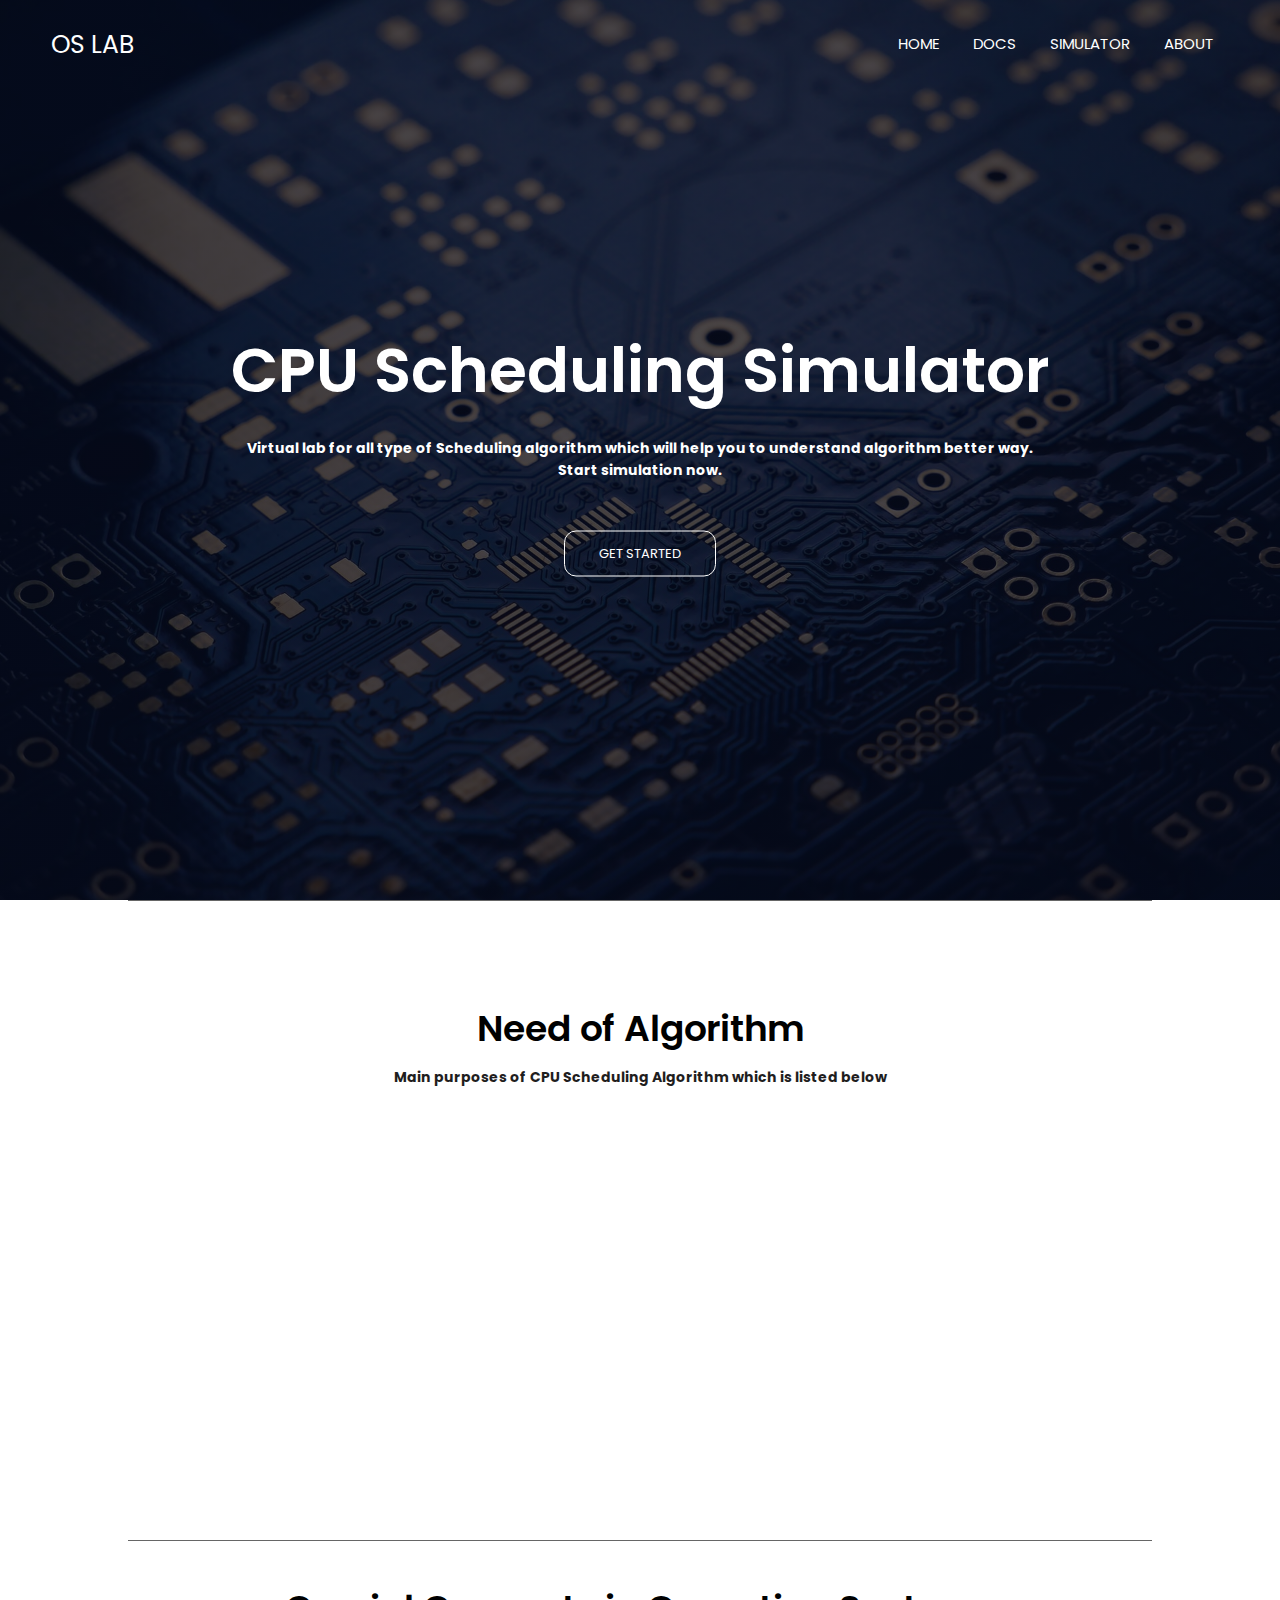
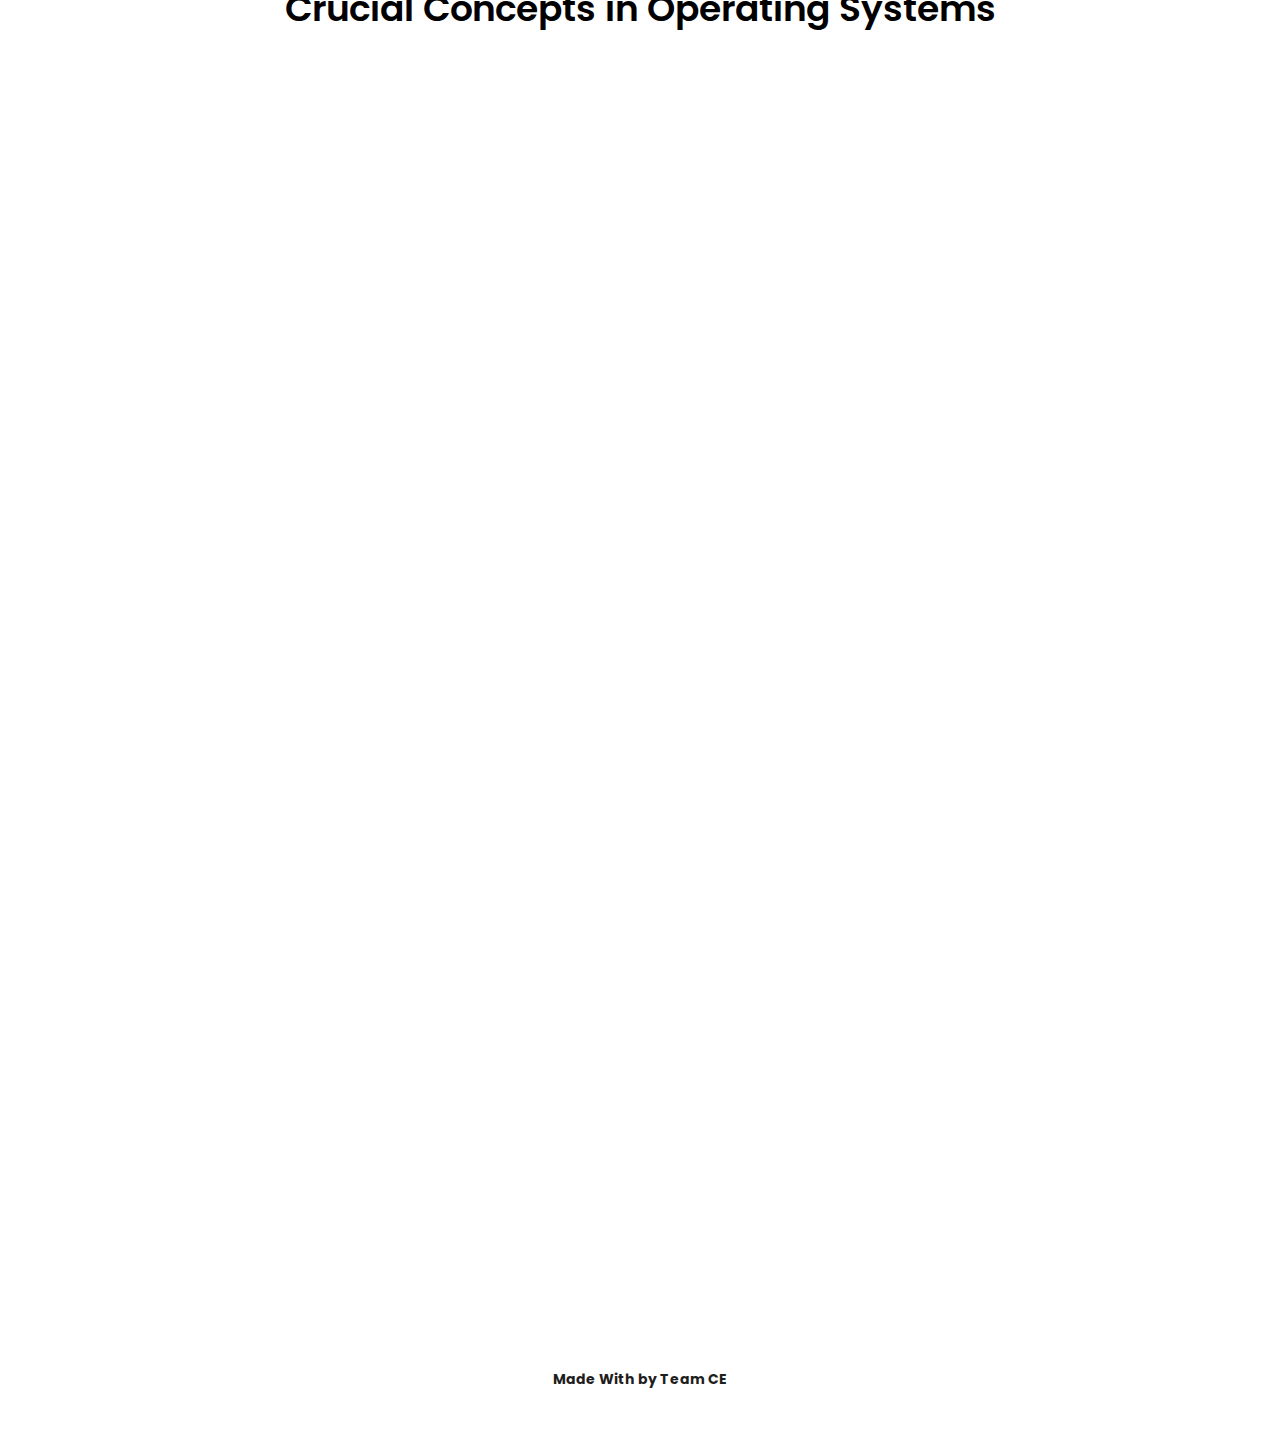
<file: index.html>
<!DOCTYPE html>
<html lang="en">

<head>
    <link rel="stylesheet" href="https://unpkg.com/aos@next/dist/aos.css" />
    <link rel="stylesheet" href="./style.css">
    <link rel="stylesheet" href="https://pro.fontawesome.com/releases/v5.10.0/css/all.css"
        integrity="sha384-AYmEC3Yw5cVb3ZcuHtOA93w35dYTsvhLPVnYs9eStHfGJvOvKxVfELGroGkvsg+p" crossorigin="anonymous" />
    <title>OS Virtual Lab</title>
</head>

<body>
    <header class="header">
        <nav>
            <a href="index.html">OS LAB</a>
            <div class="nav-links" id="navLinks">
                <!-- <i class="fas fa-window-close" onclick="hideMenu()"></i> -->
                <ul>
                    <li><a href="index.html">HOME</a></li>
                    <li><a href="docs.html">DOCS</a></li>
                    <li><a href="./backend/ganttcharts.html">SIMULATOR</a></li>
                    <li><a href="about.html">ABOUT</a></li>

                </ul>
            </div>
            <!-- <i class="fas fa-bars" onclick="showMenu()"></i> -->
        </nav>

        <div class="text-box">
            <h1>
                CPU Scheduling Simulator
            </h1>
            <p>
                Virtual lab for all type of Scheduling algorithm which will help you to understand algorithm better way.

                <br>Start simulation now.
            </p>
            <a href="docs.html" class="hero-btn">GET STARTED</a>
        </div>
    </header>

    <section class="course">
        <h1>Need of Algorithm</h1>
        <p>Main purposes of CPU Scheduling Algorithm which is listed below</p>

        <div class="row" data-aos="zoom-in-up">
            <div class="course-colomn" >
                <h3>CPU Utilization</h3>
                <p>CPU scheduling is a process that allows one process to use the CPU while the execution of another process is on hold due to unavailability of any resource like I/O etc, thereby making full use of CPU. The aim of CPU scheduling is to maximize CPU utilization by making the system efficient, fast, and fair.</p>
            </div>
            <div class="course-colomn" >
                <h3>Max Performance</h3>
                <p>To make out the best use of the CPU and not to waste any CPU cycle, the CPU would be working most of the time(Ideally 100% of the time). Considering a real system, CPU usage should range from 40% (lightly loaded) to 90% (heavily loaded.)</p>
            </div>
            <div class="course-colomn" >
                <h3>Time Minimizing</h3>
                <p>There are many very different types of algorithms for different different tasks. By using them we can minimize waiting time, response time and turnaround time of processes. like turnaround time is minimized if most processes finish their next cpu burst within one time quantum.</p>

            </div>
        </div>
    </section>

    
    <section id="blog">
        <div class="blog-heading">
            <!-- <span>My Recent Post</span> -->
            <h1>Crucial Concepts in Operating Systems</h1>
        </div>

        <div class="blog-container" data-aos="zoom-in-up">
            <!-- <div class="blog-box">
                <div class="blog-img">
                    <img src="./images/CPU Scheduling_3.PNG" alt="Blog">
                </div>

                <div class="blog-text">
                    <a href="https://www.fusion-reactor.com/blog/multithreading-and-multiprocessing/#:~:text=A%20multiprocessing%20system%20has%20more,runs%20parallel%20to%20each%20other." class="blog-title">Multithreading vs Multiprocessing?</a>
                    <p>In Multiprocessing, Many processes are executed simultaneously. While in multithreading, many threads of...</p>
                    <a href="https://www.fusion-reactor.com/blog/multithreading-and-multiprocessing/#:~:text=A%20multiprocessing%20system%20has%20more,runs%20parallel%20to%20each%20other." >Read More</a>
                </div>
            </div>

            <div class="blog-box">
                <div class="blog-img">
                    <img src="./images/CPU Scheduling_4.PNG" alt="Blog">
                </div>

                <div class="blog-text">
                    <a href="https://www.eletimes.com/microprocessor-vs-microcontroller-what-is-the-difference#:~:text=Ultimately%2C%20microcontrollers%20and%20microprocessors%20are,that%20connects%20to%20external%20peripherals." class="blog-title">Microcontroller vs Microprocessor</a>
                    <p>microcontrollers and microprocessors are different ways of organizing and optimizing a...</p>
                    <a href="https://www.eletimes.com/microprocessor-vs-microcontroller-what-is-the-difference#:~:text=Ultimately%2C%20microcontrollers%20and%20microprocessors%20are,that%20connects%20to%20external%20peripherals." >Read More</a>
                </div>
            </div>

            <div class="blog-box">
                <div class="blog-img">
                    <img src="./images/CPU Scheduling_1.PNG" alt="Blog">
                </div>

                <div class="blog-text">
                    <a href="https://www.crucial.in/articles/about-memory/what-is-the-difference-between-ram-and-rom#:~:text=RAM%20is%20volatile%20memory%20that,Find%20out%20more%20about%20RAM." class="blog-title">Difference between RAM and Rom</a>
                    <p>RAM is volatile memory that temporarily stores the files you are working on. ROM is non-volatile... </p>
                    <a href="https://www.crucial.in/articles/about-memory/what-is-the-difference-between-ram-and-rom#:~:text=RAM%20is%20volatile%20memory%20that,Find%20out%20more%20about%20RAM." >Read More</a>
                </div>
            </div>
        </div> -->

        <div class="blog-container" data-aos="zoom-in-up">
            <div class="blog-box">
                <div class="blog-img">
                    <img src="./images/CPU Scheduling_5.PNG" alt="Blog">
                </div>

                <div class="blog-text">
                    <a href="https://www.tutorialspoint.com/semaphores-in-operating-system" class="blog-title">What is Semaphore?</a>
                    <p>a semaphore is a variable or abstract data type used to control access to a common resource by...</p>
                    <a href="https://www.tutorialspoint.com/semaphores-in-operating-system" >Read More</a>
                </div>
            </div>

            <div class="blog-box">
                <div class="blog-img">
                    <img src="./images/CPU Scheduling_6.PNG" alt="Blog">
                </div>

                <div class="blog-text">
                    <a href="https://www.geeksforgeeks.org/introduction-of-deadlock-in-operating-system/" class="blog-title">What is Deadlock?</a>
                    <p>A deadlock is a condition that may happen in a system composed of multiple processes that can access...</p>
                    <a href="https://www.geeksforgeeks.org/introduction-of-deadlock-in-operating-system/" >Read More</a>
                </div>
            </div>

            <div class="blog-box">
                <div class="blog-img">
                    <img src="./images/CPU Scheduling_7.PNG" alt="Blog">
                </div>

                <div class="blog-text">
                    <a href="https://www.techopedia.com/definition/1115/storage#:~:text=Storage%20is%20a%20process%20through,data%2C%20either%20temporarily%20or%20permanently." class="blog-title">What is Storage ?</a>
                    <p>Storage is a process through which digital data is saved within a data storage device by means of...</p>
                    <a href="https://www.techopedia.com/definition/1115/storage#:~:text=Storage%20is%20a%20process%20through,data%2C%20either%20temporarily%20or%20permanently." >Read More</a>
                </div>
            </div>
        </div>
    </section>



    <section class="cta" data-aos="zoom-in-up">
        <h1>Learn about all types Algorithm<br> Click Below!</h1>
        <a href="./docs.html" class="hero-btn">Click Here</a>
    </section>

    <footer class="footer">
        <!-- <h4>About Us</h4>
        <p>Lorem ipsum dolor sit amet consectetur adipisicing elit. Soluta pariatur eveniet eaque provident error velit totam quos. Corrupti sunt omnis<br>  eligendi ut enim, sed magnamquo laboriosam, aspernatur nulla ipsum commodi itaque accusantium sapiente!</p> -->

        <div class="icons">
            <a href="https://www.facebook.com"><i  class="fab fa-facebook"></i></a>
            <a href="https://www.instagram.com"><i class="fab fa-instagram"></i></a>
            <a href="https://twitter.com"><i class="fab fa-twitter"></i></a>
            <a href="https://www.linkedin.com"><i class="fab fa-linkedin"></i></a>
        </div>
            
        <p>Made With <i class="far fa-heart"></i> by Team CE</p>
    </footer>

    <script>
        var navLinks = document.getElementById("navLinks");
        // function showMenu() {
        //     navLinks.style.right = "0";
        // }

        // function hideMenu() {
        //     navLinks.style.right = "-200px";
        // }

        function gotoDocs(){
            location.href = ("docs.html");
        }
    </script>

    <!-- animation for cards -->
    <script src="https://unpkg.com/aos@next/dist/aos.js"></script>
    <script>
      AOS.init({
        offset: 100, // offset (in px) from the original trigger point
        duration: 800
      }
      );
    </script>
</body>

</html>
</file>
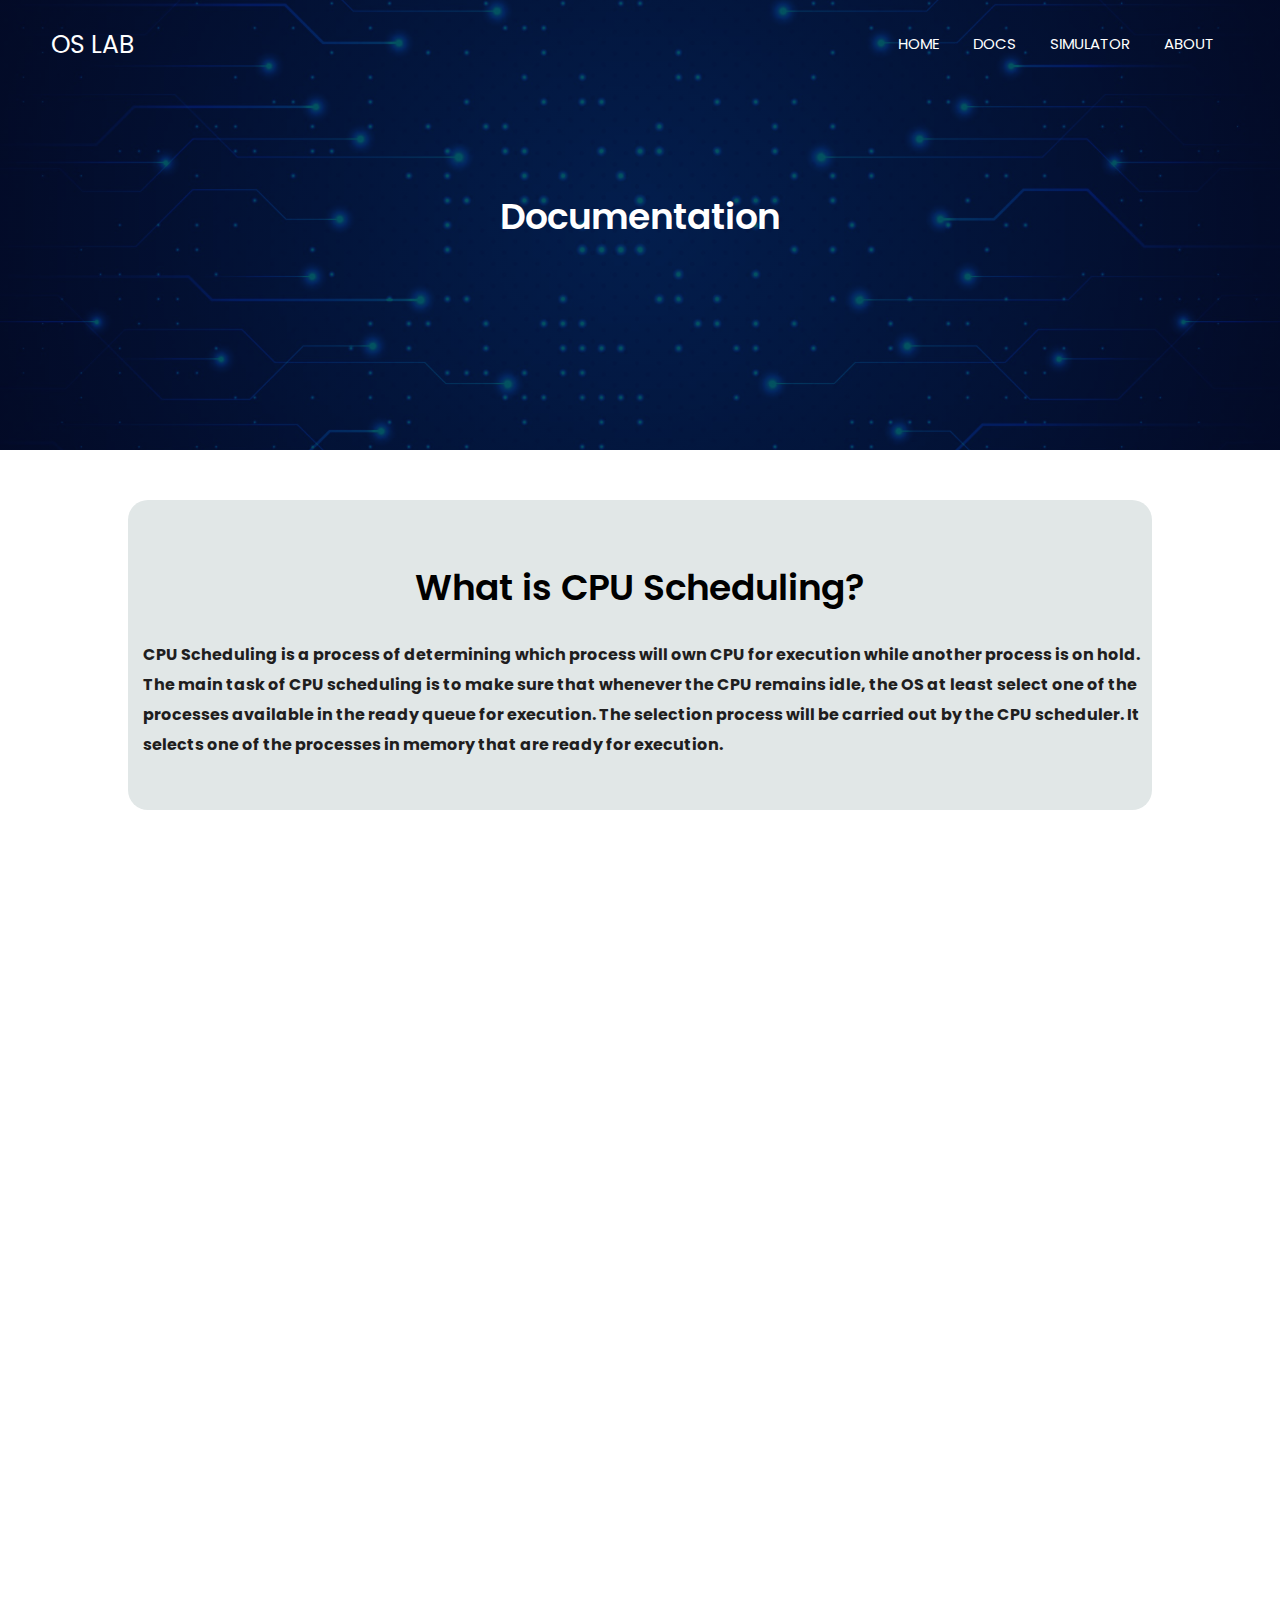
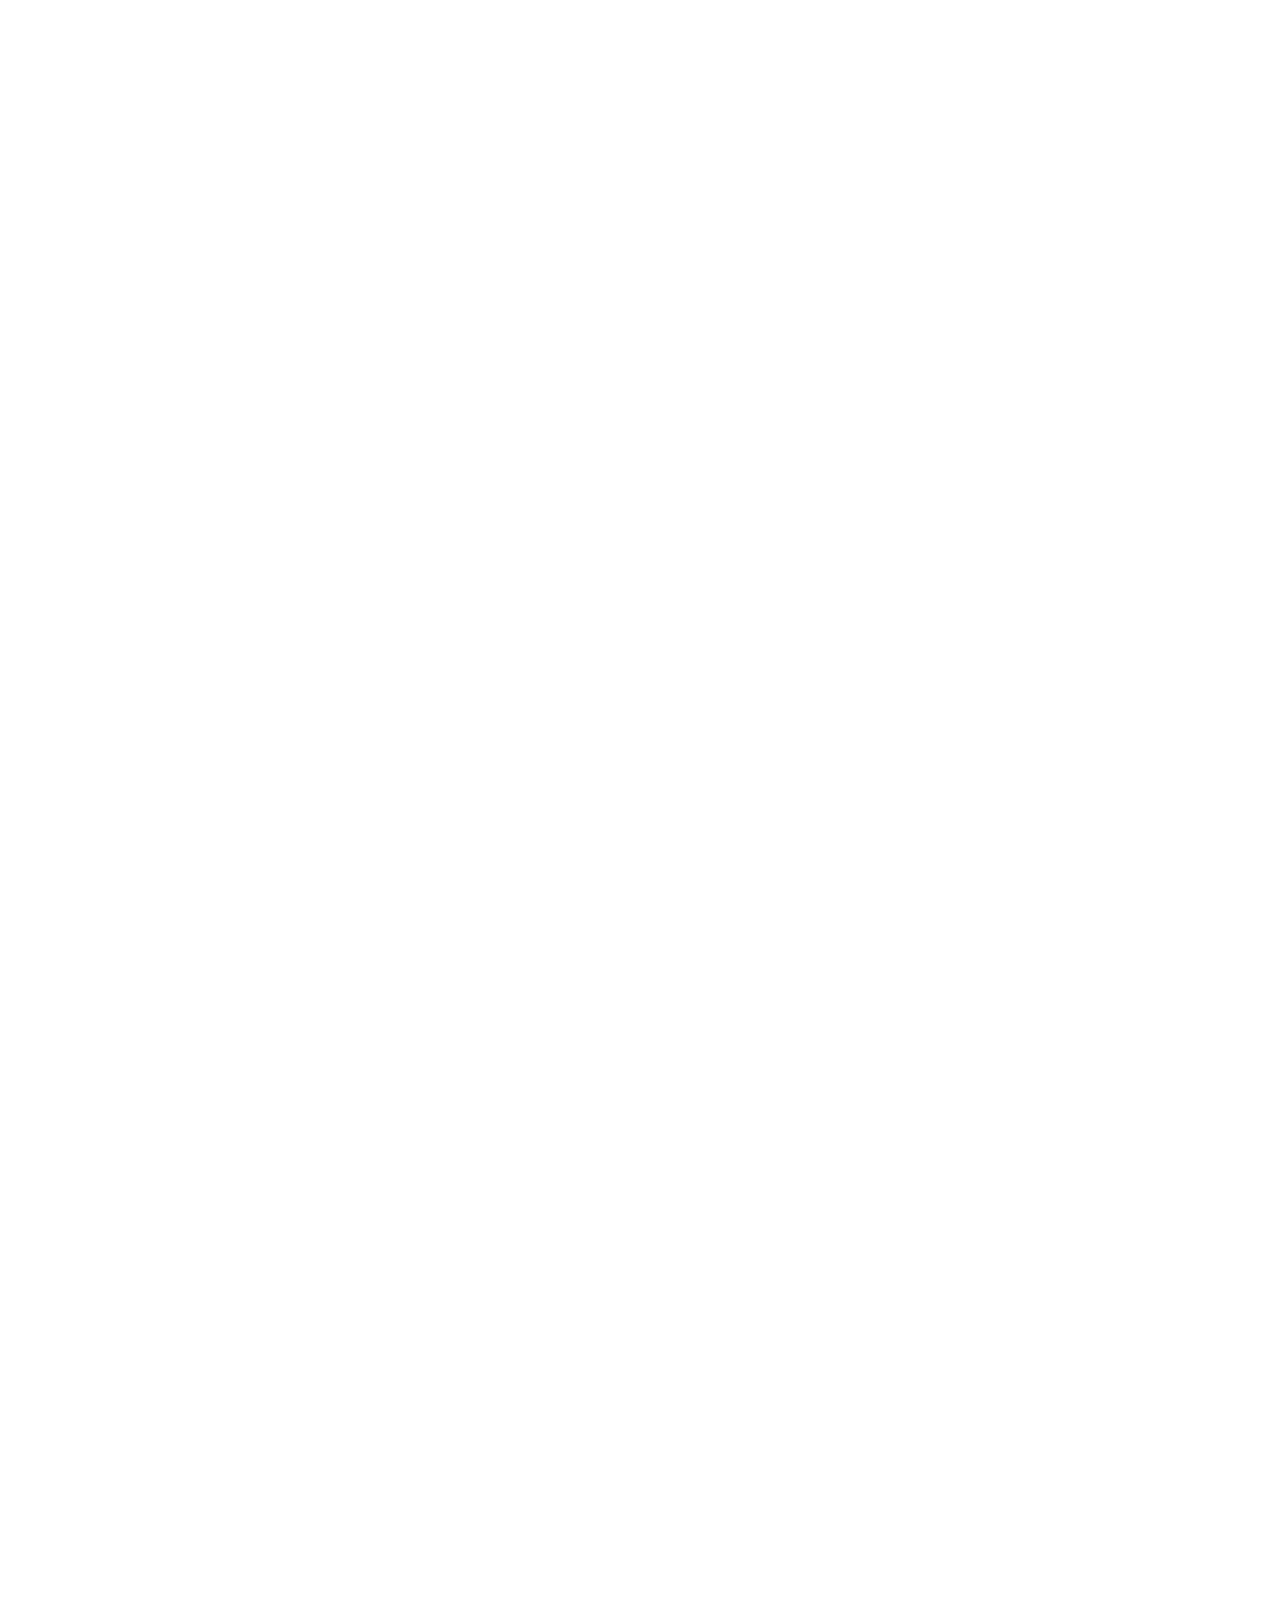
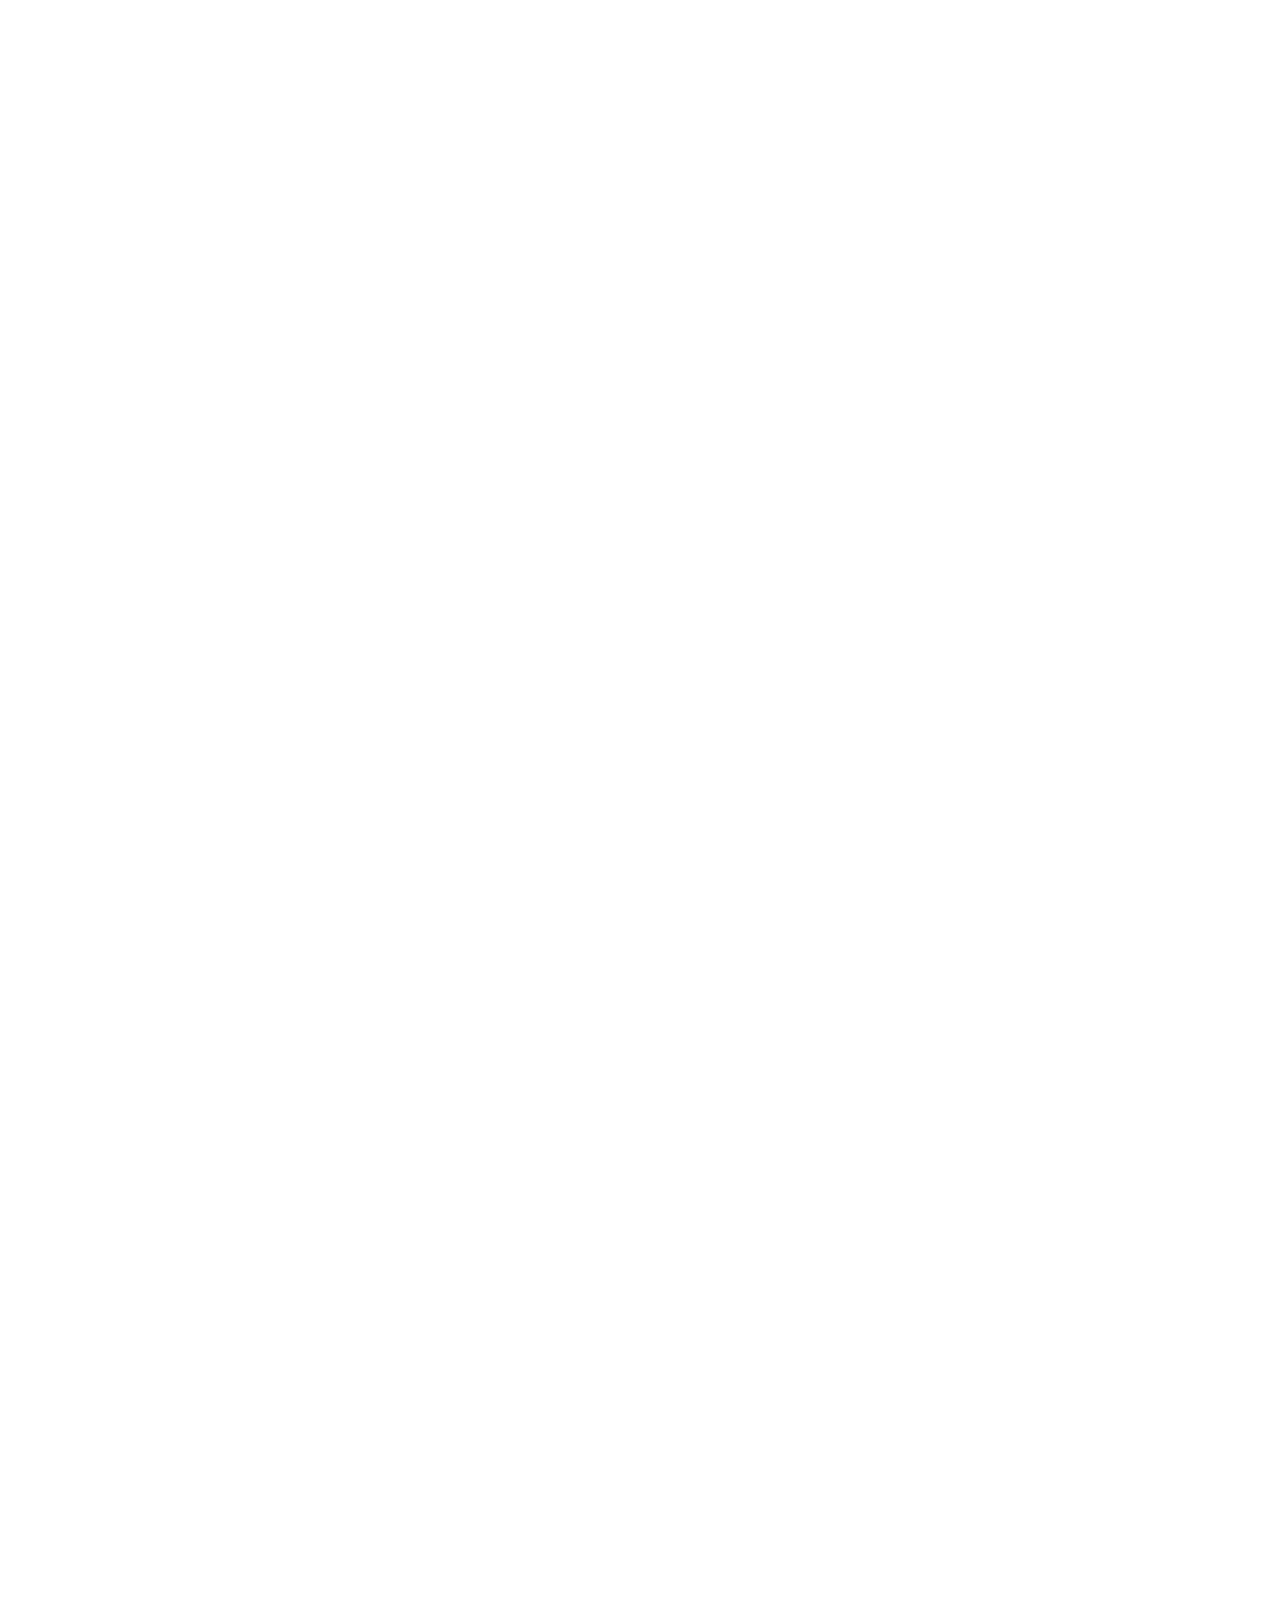
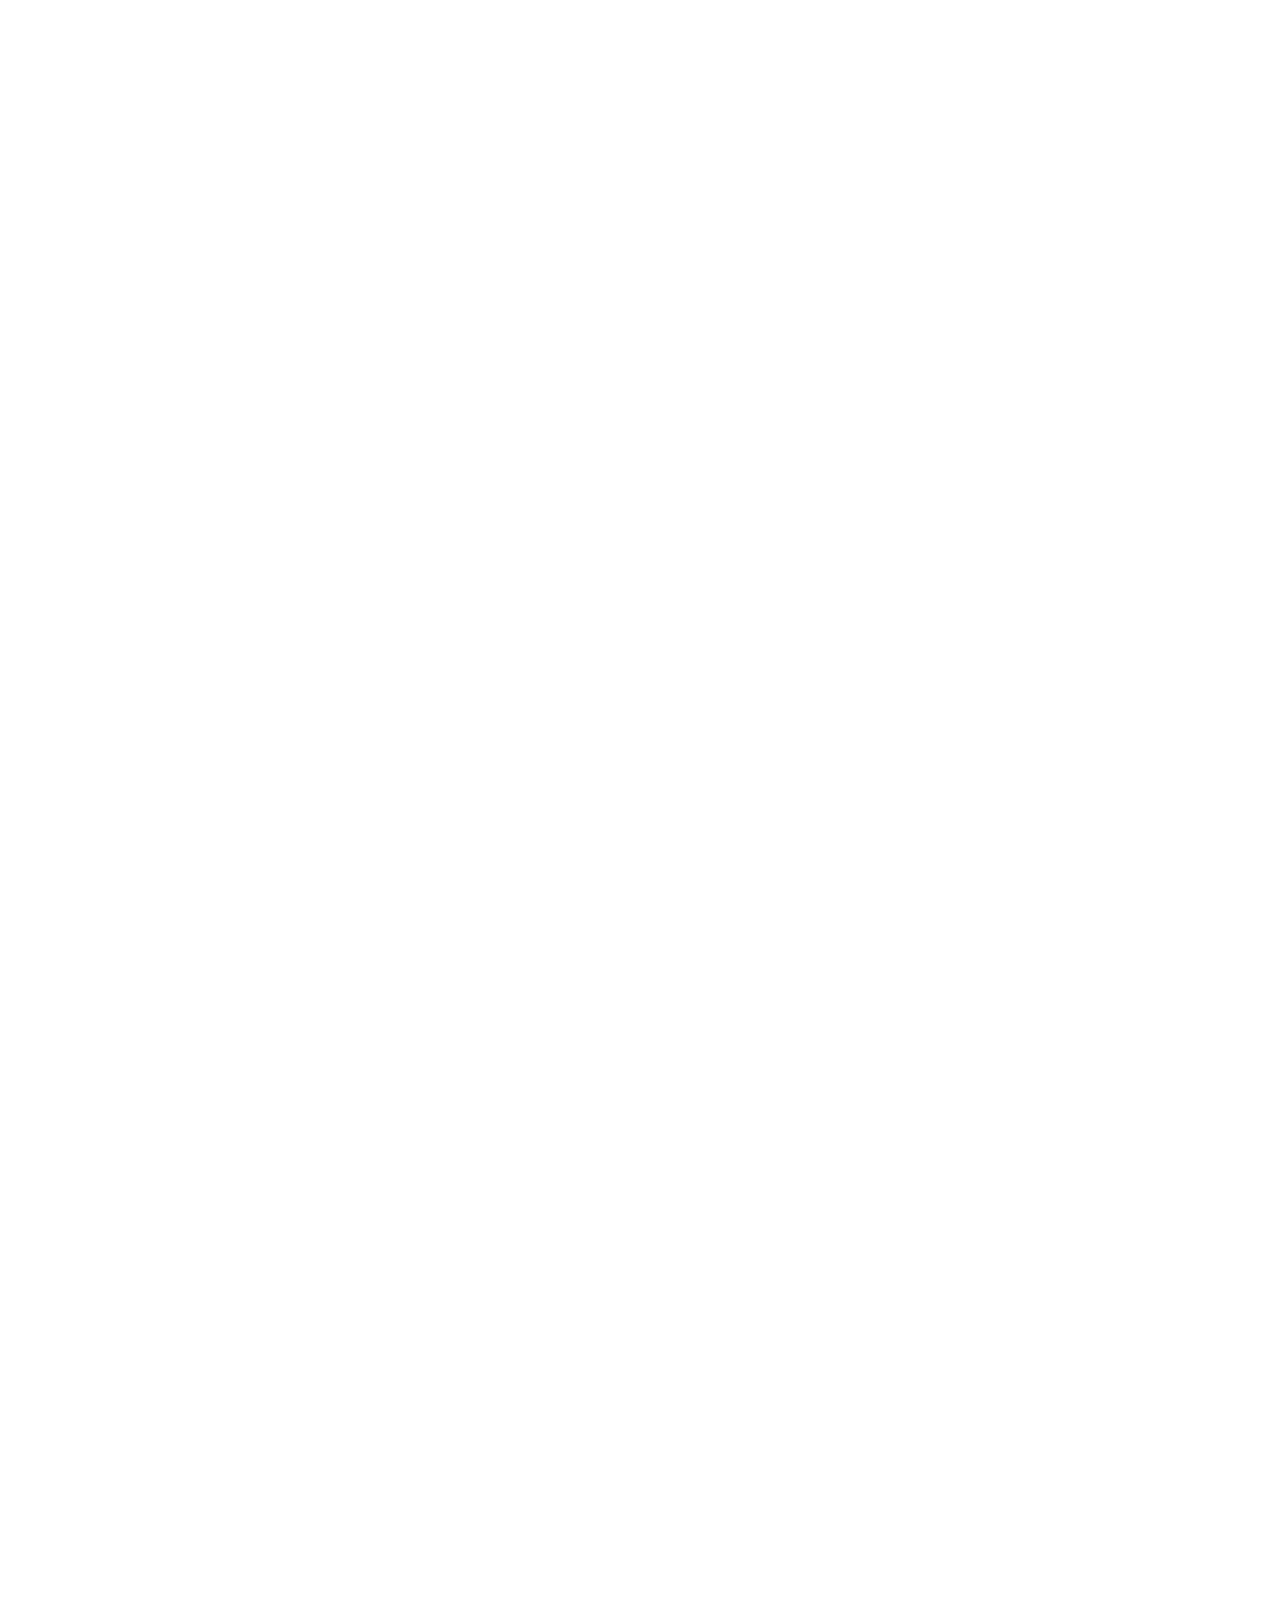
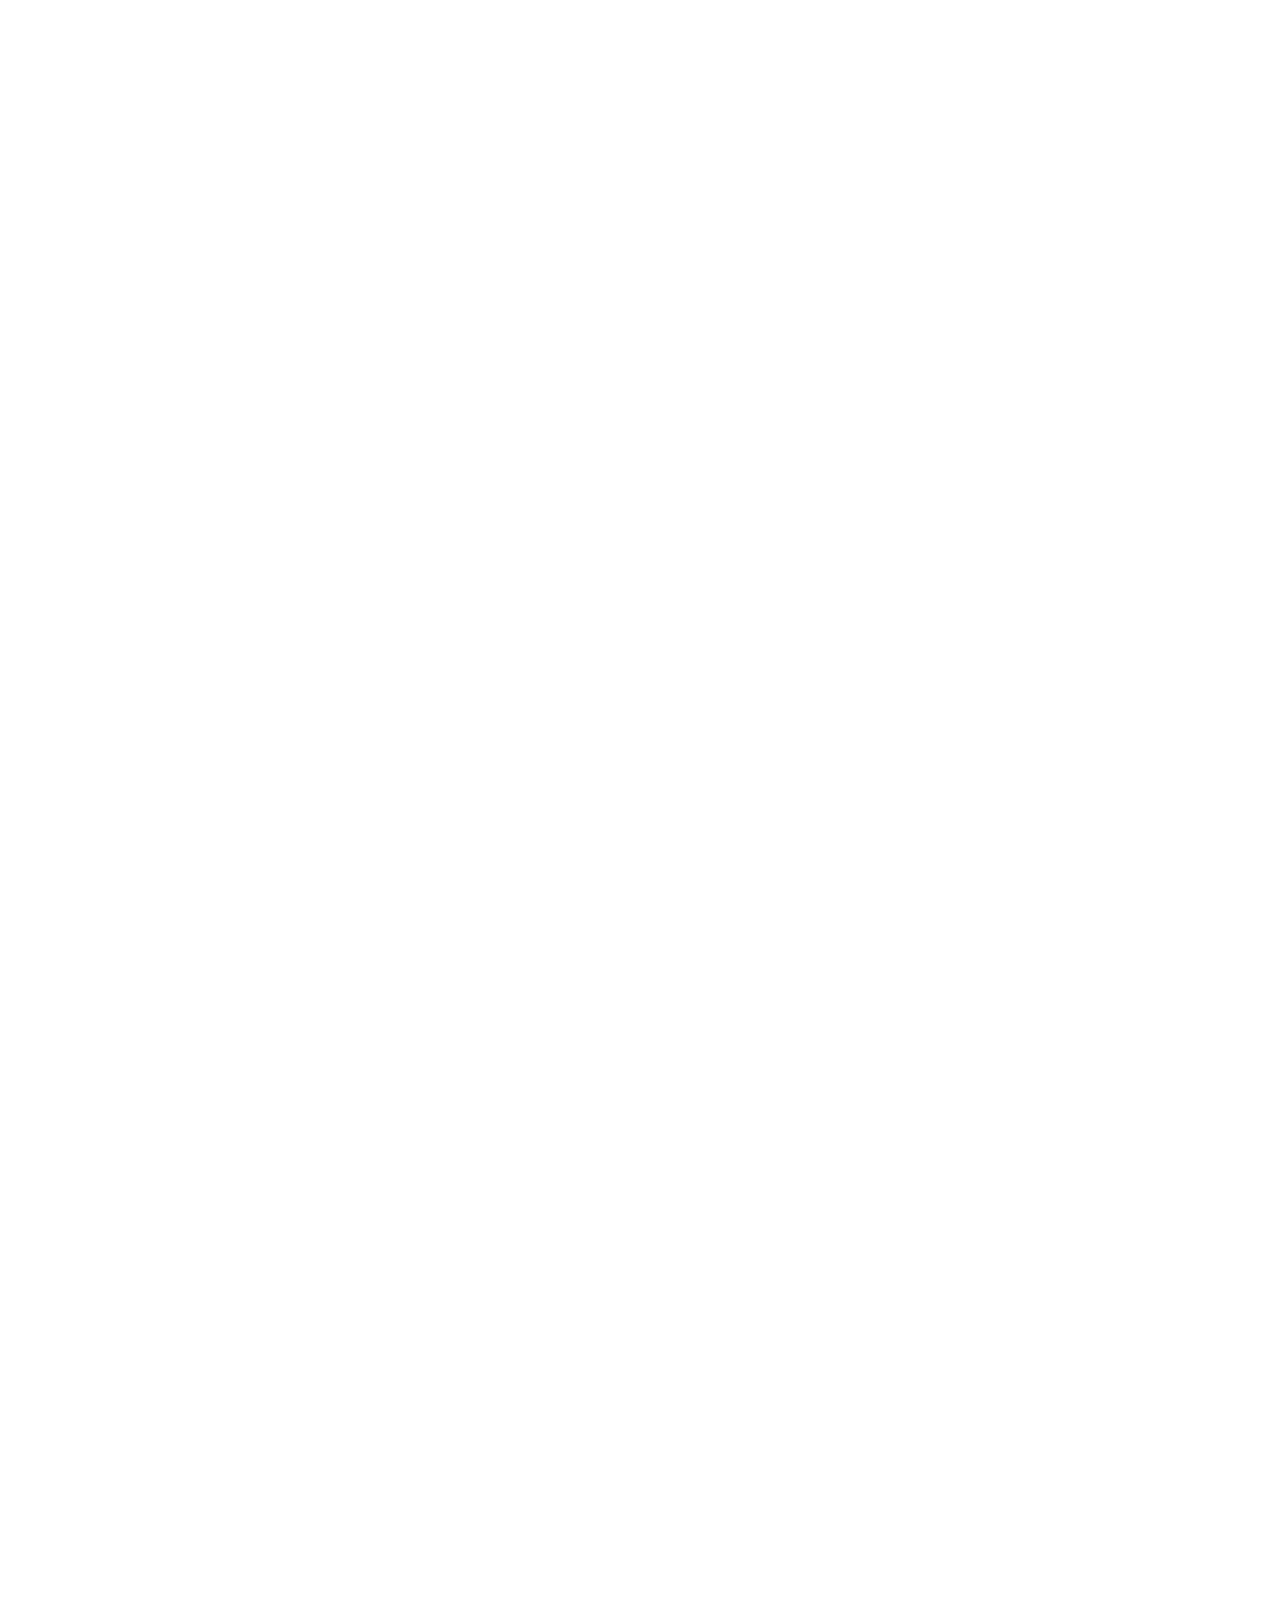
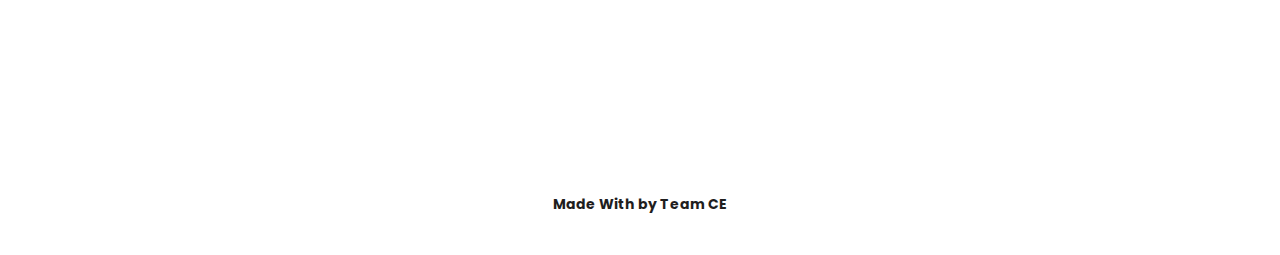
<file: docs.html>
<!DOCTYPE html>
<html lang="en">

<head>
    <link rel="stylesheet" href="https://unpkg.com/aos@next/dist/aos.css" />
    <link rel="stylesheet" href="./style.css">
    <link rel="stylesheet" href="https://pro.fontawesome.com/releases/v5.10.0/css/all.css"
        integrity="sha384-AYmEC3Yw5cVb3ZcuHtOA93w35dYTsvhLPVnYs9eStHfGJvOvKxVfELGroGkvsg+p" crossorigin="anonymous" />
    <link rel="stylesheet" href="./docs.css">
    <link href="https://cdn.jsdelivr.net/npm/bootstrap@5.1.3/dist/css/bootstrap.min.css" rel="stylesheet"
        integrity="sha384-1BmE4kWBq78iYhFldvKuhfTAU6auU8tT94WrHftjDbrCEXSU1oBoqyl2QvZ6jIW3" crossorigin="anonymous">
    <title>OS Virtual Lab</title>
</head>

<body>
    <header class="sub-header">
        <nav>
            <a href="index.html">OS LAB</a>
            <div class="nav-links" id="navLinks">
                <!-- <i class="fas fa-window-close" onclick="hideMenu()"></i> -->
                <ul>
                    <li><a href="index.html">HOME</a></li>
                    <li><a href="docs.html">DOCS</a></li>
                    <!-- <li><a href="blog.html">BLOG</a></li> -->
                    <li><a href="./backend/ganttcharts.html">SIMULATOR</a></li>
                    <li><a href="about.html">ABOUT</a></li>

                </ul>
            </div>
            <!-- <i class="fas fa-bars" onclick="showMenu()"></i> -->
        </nav>

        <h1>Documentation</h1>

    </header>



    <section class="container_docs" >
        <h1>What is CPU Scheduling?</h1>
        <p>CPU Scheduling is a process of determining which process will own CPU for execution while another process is
            on hold. The main task of CPU scheduling is to make sure that whenever the CPU remains idle, the OS at least
            select one of the processes available in the ready queue for execution. The selection process will be
            carried out by the CPU scheduler. It selects one of the processes in memory that are ready for execution.
        </p>
    </section>

    <section class="container_docs" data-aos="zoom-in-up">
        <h1>Why CPU Scheduling?</h1>
        <p>A typical process involves both I/O time and CPU time. In a uni programming system like MS-DOS, time spent
            waiting for I/O is wasted and CPU is free during this time. In multi programming systems, one process can
            use CPU while another is waiting for I/O. This is possible only with process scheduling.<br><br>
            <strong>Objectives of Process Scheduling Algorithm</strong>
            <li>Max CPU utilization [Keep CPU as busy as possible]</li>
            <li>Fair allocation of CPU.</li>
            <li>Max throughput [Number of processes that complete their execution per time unit]</li>
            <li>Min turnaround time [Time taken by a process to finish execution]</li>
            <li>Min waiting time [Time a process waits in ready queue]</li>
            <li>Min response time [Time when a process produces first response]</li>

        </p>
    </section>

    <section class="container_docs special" data-aos="zoom-in-up">
        <h1>Important CPU scheduling Terminologies</h1>
        <!-- <p>A typical process involves both I/O time and CPU time. In a uni programming system like MS-DOS, time spent waiting for I/O is wasted and CPU is free during this time. In multi programming systems, one process can use CPU while another is waiting for I/O. This is possible only with process scheduling.<br><br> -->
        <li><strong>Burst Time/Execution Time:</strong> It is a time required by the process to complete execution. It
            is also called running time.</li>
        <li><strong>Arrival Time:</strong> when a process enters in a ready state</li>
        <li><strong>Finish Time:</strong> when process complete and exit from a system</li>
        <li><strong>Multiprogramming:</strong> A number of programs which can be present in memory at the same time.
        </li>
        <li><strong>Jobs:</strong> It is a type of program without any kind of user interaction.</li>
        <li><strong>User:</strong> It is a kind of program having user interaction.</li>
        <li><strong>Process:</strong> It is the reference that is used for both job and user.</li>
        <li><strong>CPU/IO burst cycle:</strong> Characterizes process execution, which alternates between CPU and I/O
            activity. CPU times are shorter than the time of I/O.</li>

        </p>
    </section>











    <section class="container_docs" data-aos="zoom-in-up">
        <h1>Types of CPU Scheduling</h1>
        <p>There is mainly two major types of CPU Scheduling which is listed below.There is sub-types of this algorithm also. we have discussed all algorithm in details below. </p>
        <li>Preemptive Algorithm</li>
        <li>Non Preemptive Algorithm</li>
        <br>

        <p><strong class="bold">Preemptive Scheduling</strong><br><br>
            In Preemptive Scheduling, the tasks are mostly assigned with their priorities. Sometimes it is important to
            run a task with a higher priority before another lower priority task, even if the lower priority task is
            still running. The lower priority task holds for some time and resumes when the higher priority task
            finishes its execution.<br><br>
            <br>
            <strong class="bold">Non-Preemptive Scheduling</strong><br><br>
            In this type of scheduling method, the CPU has been allocated to a specific process. The process that keeps
            the CPU busy will release the CPU either by switching context or terminating. It is the only method that can
            be used for various hardware platforms. That’s because it doesn’t need special hardware (for example, a
            timer) like preemptive scheduling.
        </p>

        

    </section>


    <section class="container_docs" data-aos="zoom-in-up">
        <h1>Types of CPU scheduling Algorithm</h1>
        <p>There are mainly six types of process scheduling algorithm</p>
        <!-- <lo> -->
        <li>First Come First Serve (FCFS)</li>
        <li>Shortest-Job-First (SJF) Scheduling</li>
        <li>Shortest Remaining Time</li>
        <li>Priority Scheduling</li>
        <li>Round Robin Scheduling</li>
        <li>Multilevel Queue Scheduling</li>
        <br>
    </section>



    <section class="container_docs" data-aos="zoom-in-up">
        <h1>1) First Come First Serve</h1>
        <p>First Come First Serve is the full form of FCFS. It is the easiest and most simple CPU scheduling algorithm.
            In this type of algorithm, the process which requests the CPU gets the CPU allocation first. This scheduling
            method can be managed with a FIFO queue.<br><br>

            As the process enters the ready queue, its PCB (Process Control Block) is linked with the tail of the queue.
            So, when CPU becomes free, it should be assigned to the process at the beginning of the queue.</p>

        <h4>
            <li>Advantages</li>
        </h4>
        <p>1. It is simple and easy to understand.<br></p>

        <h4>
            <li>Disadvantages</li>
        </h4>
        <p>1. The process with less execution time suffer i.e. waiting time is often quite long.<br><br>
            2. Favors CPU Bound process then I/O bound process.<br><br>
            3. FCFS algorithm is particularly troublesome for time-sharing systems, where it is important that each user
            get a share of the CPU at regular intervals.</p>
            <button class="btn_1" onclick="gotoSimulator();">Go to Simulator</button>
        <br>
    </section>

    <section class="container_docs" data-aos="zoom-in-up">
        <h1>2) Shortest Remaining Time</h1>
        <p>The full form of SRT is Shortest remaining time. It is also known as SJF preemptive scheduling. In this
            method, the process will be allocated to the task, which is closest to its completion. This method prevents
            a newer ready state process from holding the completion of an older process.<br></p>

        <h4>
            <li>Advantages</li>
        </h4>
        <p>1. The main advantage of the SRTF algorithm is that it makes the processing of the jobs faster than the SJF
            algorithm, mentioned it’s overhead charges are not counted.</p>

        <h4>
            <li>Disadvantages</li>
        </h4>
        <p>1. In SRTF, the context switching is done a lot more times than in SJN due to more consumption of the CPU's
            valuable time for processing. The consumed time of CPU then adds up to its processing time and which then
            diminishes the advantage of fast processing of this algorithm.<br></p>
            <button class="btn_1" onclick="gotoSimulator();">Go to Simulator</button>
        <br>
    </section>

    <section class="container_docs" data-aos="zoom-in-up">
        <h1>3) Priority Based Scheduling</h1>
        <p>Priority scheduling is a method of scheduling processes based on priority. In this method, the scheduler
            selects the tasks to work as per the priority.<br><br>

            Priority scheduling also helps OS to involve priority assignments. The processes with higher priority should
            be carried out first, whereas jobs with equal priorities are carried out on a round-robin or FCFS basis.
            Priority can be decided based on memory requirements, time requirements, etc.<br><br>

        </p>
        <h4>
            <li>Advantages</li>
        </h4>
        <p>1. This provides a good mechanism where the relative importance of each process maybe precisely defined.<br>
        </p>

        <h4>
            <li>Disadvantages</li>
        </h4>
        <p>1. If high priority processes use up a lot of CPU time, lower priority processes may starve and be postponed
            indefinitely.The situation where a process never gets scheduled to run is called starvation<br><br>
            2. Another problem is deciding which process gets which priority level assigned to it..<br></p>
            <button class="btn_1" onclick="gotoSimulator();">Go to Simulator</button>
        <br>
    </section>

    <section class="container_docs" data-aos="zoom-in-up">
        <h1>4) Round-Robin Scheduling</h1>
        <p>Round robin is the oldest, simplest scheduling algorithm. The name of this algorithm comes from the
            round-robin principle, where each person gets an equal share of something in turn. It is mostly used for
            scheduling algorithms in multitasking. This algorithm method helps for starvation free execution of
            processes.<br><br></p>

        <h4>
            <li>Advantages</li>
        </h4>
        <p>1. Every process gets an equal share of the CPU.<br><br>
            2. RR is cyclic in nature, so there is no starvation.</p>

        <h4>
            <li>Disadvantages</li>
        </h4>
        <p>1. Setting the quantum too short, increases the overhead and lowers the CPU efficiency, but setting it too
            long may cause poor response to short processes.<br><br>
            2. Average waiting time under the RR policy is often long.<br>
        </p>
        <button class="btn_1" onclick="gotoSimulator();">Go to Simulator</button>
        <br>
    </section>

    <section class="container_docs" data-aos="zoom-in-up">
        <h1>5) Shortest Job First</h1>
        <p>SJF is a full form of (Shortest job first) is a scheduling algorithm in which the process with the shortest
            execution time should be selected for execution next. This scheduling method can be preemptive or
            non-preemptive. It significantly reduces the average waiting time for other processes awaiting
            execution.<br></p>

        <h4>
            <li>Advantages</li>
        </h4>
        <p>1. Shortest jobs are favored.<br><br>
            2. It is provably optimal, in that it gives the minimum average waiting time for a given set of processes.
        </p>

        <h4>
            <li>Disadvantages</li>
        </h4>
        <p>1. SJF may cause starvation, if shorter processes keep coming. This problem is solved by aging..<br><br>
            2. It cannot be implemented at the level of short term CPU scheduling.<br></p>

            <button class="btn_1" onclick="gotoSimulator();">Go to Simulator</button>
        <br>
    </section>

    <section class="container_docs" data-aos="zoom-in-up">
        <h1>6) Multiple-Level Queues Scheduling</h1>
        <p>This algorithm separates the ready queue into various separate queues. In this method, processes are assigned
            to a queue based on a specific property of the process, like the process priority, size of the memory,
            etc.<br><br>

            However, this is not an independent scheduling OS algorithm as it needs to use other types of algorithms in
            order to schedule the jobs.<br><br></p>

        <h4>
            <li>Advantages</li>
        </h4>
        <p>1. Application of separate scheduling for various kind of processes is possible
            .<br></p>

        <h4>
            <li>Disadvantages</li>
        </h4>
        <p>1. The lowest level process faces starvation problem.<br></p>

        <button class="btn_1" onclick="gotoSimulator();">Go to Simulator</button>
        <br>
    </section>

     
    <footer class="footer">
        <div class="icons">
            <a href="https://www.facebook.com"><i  class="fab fa-facebook"></i></a>
            <a href="https://www.instagram.com"><i class="fab fa-instagram"></i></a>
            <a href="https://twitter.com"><i class="fab fa-twitter"></i></a>
            <a href="https://www.linkedin.com"><i class="fab fa-linkedin"></i></a>
        </div>
            
        <p>Made With <i class="far fa-heart"></i> by Team CE</p>
    </footer>

    <script src="https://cdn.jsdelivr.net/npm/@popperjs/core@2.10.2/dist/umd/popper.min.js"
        integrity="sha384-7+zCNj/IqJ95wo16oMtfsKbZ9ccEh31eOz1HGyDuCQ6wgnyJNSYdrPa03rtR1zdB"
        crossorigin="anonymous"></script>
    <script src="https://cdn.jsdelivr.net/npm/bootstrap@5.1.3/dist/js/bootstrap.bundle.min.js"
        integrity="sha384-ka7Sk0Gln4gmtz2MlQnikT1wXgYsOg+OMhuP+IlRH9sENBO0LRn5q+8nbTov4+1p"
        crossorigin="anonymous"></script>
    <script src="https://cdn.jsdelivr.net/npm/bootstrap@5.1.3/dist/js/bootstrap.min.js"
        integrity="sha384-QJHtvGhmr9XOIpI6YVutG+2QOK9T+ZnN4kzFN1RtK3zEFEIsxhlmWl5/YESvpZ13"
        crossorigin="anonymous"></script>

    <script>
        var navLinks = document.getElementById("navLinks");
        // function showMenu() {
        //     navLinks.style.right = "0";
        // }

        // function hideMenu() {
        //     navLinks.style.right = "-200px";
        // }

        function gotoSimulator(){
            location.href = ("./backend/ganttcharts.html");
        }
    </script>


    <!-- For the animation -->
    <script src="https://unpkg.com/aos@next/dist/aos.js"></script>
    <script>
      AOS.init({
        offset: 200, // offset (in px) from the original trigger point
        duration: 800
      });
    </script>
</body>

</html>
</file>
<file: style.css>
@import url('https://fonts.googleapis.com/css2?family=Poppins&display=swap');

*{
    margin:0;
    padding:0;
    font-family: 'Poppins', sans-serif;
}

.header{
    min-height: 100vh;
    width:100%;
    background-image: linear-gradient(rgba(4,9,30,0.7),rgba(4,9,30,0.7)),url(./img/main_bg.JPG);
    background-size:cover;
    background-position: center;
    position:relative;
}

nav{
    display: flex;
    justify-content: space-between;
    padding: 2% 4%;
    align-items: center;
}

nav .fas{
    display:none;
}

/* nav .far{
    display:none;
} */

.nav-links{
    flex: 1;
    text-align: right;

}

nav a {
    font-size: 25px;
    color: white;
    text-align: center;
    text-decoration: none;

}

.nav-links ul li{
    list-style: none;
    display: inline-block;
    padding: 5px 15px;
    position: relative;
}

.nav-links ul li a{
    color: white;
    text-decoration:none;
    font-size: 15px;
    font-family: 'Poppins', sans-serif;
}

.navStyle .nav-links ul li a{
    color: #fff;
    text-decoration:none;
    /* font-weight: bold; */
    font-size: 15px;
    font-family: 'Poppins', sans-serif;
}


.nav-links ul li ::after{
    content: '';
    width: 0%;
    height: 2px;
    background: #f44336;
    display: block;
    margin: auto;
    transition: 0.5s;
}

.nav-links ul li:hover ::after{
    content: '';
    width: 100%;
    height: 2px;
    background: #f44336;
    display: block;
    margin: auto;
}

.text-box{
    width:90%;
    color:#fff;
    position:absolute;
    top:50%;
    left:50%;
    transform:translate(-50%,-50%);
    text-align:center;
}

.text-box h1{
    font-size:62px;
}

.text-box p{
    margin:10px 0 40px;
    font-size:14px;
    color: #fff;
}

.text-box a{
    color: #fff;
}

.hero-btn{
    display:inline-block;
    text-decoration:none;
    color:#fff;
    border:1px solid #fff;
    font-size:13px;
    position: relative;
    padding:12px 34px;
    cursor:pointer;
    background:transparent;
    border-radius:12px;
}

.hero-btn:hover{
    border:1px solid #f44336;
    background: #f44336;
    transition: 0.7s;
}

@media only screen and (max-width:730px){
    .text-box h1{
        font-size:20px;
    }

    .nav-links ul li{
        display: block;
    }

    .nav-links{
        position: fixed;
        background: #f44336;
        height: 100%;
        top:0;
        right:-250px;
        width:200px;
        text-align: left;
        z-index: 2;
        transition: 1s;

    }


    nav .fas{
        display: block;
        color: #fff;
        margin: 10px;
        font-size:22px;
        cursor:pointer;
    }
    
    /* nav .far{
        display: block;
        color: #fff;
        margin: 10px;
        font-size:22px;
        cursor:pointer;
    } */

    
    .nav-links ul{
        padding:30px;
    }
}

.course{
    width:80%;
    border-top: 1px solid rgba(0,0,0,0.6);
    border-bottom: 1px solid rgba(0,0,0,0.6);

    margin:auto;
    padding-top:100px;
    text-align:center;
}

h1{
    font-size:36px;
    font-weight: 600;
}

p{
    color: rgb(31, 30, 30);
    font-size:14px;
    font-weight: 300;
    font-weight: bold;
    line-height: 22px;
    padding:10px;
}

.row{
    display:flex;
    margin-top:6%;
    justify-content: space-between;   
}


/* for Simulator page  */
.well .row{
    margin-top: 0;
}

.course-colomn{
    flex-basis: 31%;
    background: #FFB6C1;
    border-radius: 10px;
    margin-bottom:5%;
    padding:20px 12px;
    box-sizing: border-box;
    transition: 0.5s;
}

h3{
    text-align:center;
    font-weight: 600;
    margin:10px 0;
}

.course-colomn:hover{
    box-shadow:0 0 20px 0px rgba(0,0,0,0.6);
}

@media only screen and (max-width:730px){
    .row{
        flex-direction: column;
    }
}

.campus{
    width:80%;
    text-align:center;
    margin: auto;
    padding-top: 50px;;

}

.campus-column{
    flex-basis: 32%;
    margin-bottom: 30px;
    position:relative;
    border-radius:10px;
    position: relative;
    overflow:hidden;
}

.campus-column img{
    width: 100%;
    display: block;
}

.layer{
    height: 100%;
    width: 100%;
    top:0;
    left: 0;
    position:absolute;
    transition: 0.5s;
}

.layer:hover{
    background: rgba(226,0,0,0.7);
}

.layer h3{
    font-size:26px;
    width:100%;
    font-weight:500;
    color:#fff;
    bottom:0;
    left:50%;
    transform:translateX(-50%);
    position: absolute;
    opacity:0;
    transition: 0.5s;
}

.layer:hover h3{
    bottom:49%;
    opacity:1;
}

.facilities{
    width: 80%;
    border-bottom: 1px solid rgba(0,0,0,0.6);
    border-top: 1px solid rgba(0,0,0,0.6); 
    margin: auto;
    text-align: center;
    padding-top:100px;
}

.facilities-column{
    flex-basis:28%;
    border-radius:10px;
    margin-bottom:5%;
    text-align: left;

}

.facilities-column img{
    width: 100%;
    border:2px solid rgb(255, 255, 255);
    border-radius: 10px;
}

.facilities-column p{
    padding:0;
}

.facilities-column h3{
    margin-top: 16px;
    margin-bottom: 15px;
    text-align: left;
}

.testimonials{
    width: 80%;
    margin:auto;
    border-bottom: 1px solid rgba(0,0,0,0.6);
    padding-top: 100px;
    text-align: center;
}

.testimonial-call{
    flex-basis:44%;
    border-radius:10px;
    margin-bottom:5%;
    text-align:left;
    background:#f0bebe;
    padding:25px;
    display:flex;
    cursor: pointer;
}

.testimonial-call img{
    height: 40px;
    margin-left:5px;
    margin-right: 30px;
    border-radius:50%;
}

.testimonial-call p{
    padding:0;
}

.testimonial-call h3{
    margin-top:15px;
    text-align: left;
}

.testimonial-call .fas{
    color:#f44336
}

@media only screen and (max-width:730px){
    .testimonial-call img{
        margin-left:5px;
        margin-right:30px;
    }

    .cta h1{
        font-size:25px;
    }
}

.cta{
    margin:100px auto;
    width: 80%;
    background-image: linear-gradient(rgba(0,0,0,0.7),rgba(0,0,0,0.7)),url(./img/banner2.JPG);
    background-position:center;
    background-size:cover;
    border-radius: 10px;
    padding:100px 0;
    border-bottom: 1px solid rgba(0,0,0,0.6);
    text-align:center;
}

.cta h1{
    color: white;
    margin-bottom: 40px;
    padding:0;
}

.footer{
    width:100%;
    text-align:center;
    padding:30px 0;
}

.footer h4{
    margin-bottom:25px;
    margin-top: 20px;
    font-weight: 600;
}

.icons .fab{
    color:#f44336;
    margin:5px 13px;
    cursor:pointer;
    padding:10px 0;
    font-size:25px;
}

.far {
    color:#f44336
}

.sub-header{
    height:50vh;
    width:100%;
    background-image: linear-gradient(rgba(4,9,30,0.7),rgba(4,9,30,0.7)),url(./images/vecteezy_technology-background_ma1220.JPG);
    background-position: center;
    background-size: cover;
    text-align:center;
    color: #fff;
}

.sub-header h1{
    margin-top: 100px;
}

.about-us{
    width:80%;
    margin:auto;
    padding-top:80px;
    padding-bottom: 50px;
}

.about-column{
    flex-basis: 48%;
    padding:30px 2px;
}

.about-column img{
    width: 100%;
}

.about-column h1{
    padding:0;
}

.about-column p{
    padding: 15px 0 25px;
}

.red-btn{
    border:1px solid #f44336;
    background: transparent;
    color:#f44336
}

.red-btn:hover{
    color:#fff;
}

.blog-content{
    width:80%;
    margin:auto;
    padding:60px 0;
}

.blog-left{
    flex-basis:65%;
}

.blog-left img{
    width: 100%;
}

.blog-left h2{
    color:#222;
    font-weight: 600;
    margin: 30px 0;
}

.blog-left p{
    color: #999;
    padding:0;
}

.blog-right{
    flex-basis:32%;
}

.blog-right h3{
    background:#f44336;
    color:white;
    padding: 7px 0;
    font-size:16px;
    margin-bottom:20px;
}

.blog-right div{
    display: flex;
    align-items: center;
    justify-content: space-between;
    color:#555;
    padding:8px;
    box-sizing: border-box;

}

.comment-box{
    border: 2px solid #ccc;
    margin:50px 0;
    padding: 10px 20px;
}

.comment-box h3{
    text-align: center;

}

.comment-form input, .comment-form textarea{
    width: 100%;
    padding:10px;
    margin:15px 0;
    border:none;
    outline:none;
    background: #f0f0f0;
}

.comment-form button{
    margin:10px 0;
}

@media only screen and (max-width:730px){
    .sub-header h1{
        font-size: 24px;
    }
}

.location{
    width:80%;
    margin:auto;
    padding:80px 0;
}

.location iframe{
    width: 100%;
}

.contact-us{
    width:80%;
    padding-top: 50px;
    margin:auto;
}

.contact-col{
    flex-basis:48%;
    margin-bottom:30px;
}

.contact-col div{
    display: flex;
    align-items: center;
    margin-bottom: 40px;
}

.contact-col div .fas{
    font-size:28px;
    margin:10px;
    margin-right:30px;
    color:#f44336;
    margin-right: 30px;
}

.contact-col div p{
    padding:0;
}

.contact-col div h5{
    font-size:20px;
    margin-bottom:5px;
    color:#555;
    font-weight:400;
}

.contact-col input, .contact-col textarea{
    width:100%;
    padding:15px;
    margin-bottom:17px;
    outline:none;
    border-radius: 2px solid black;
    border-radius:15px;
    box-sizing: border-box;
}

.container_1{
    text-align: center;
    background:#eceaea;
}

.header_1{
    padding-top: 60px;
    color: #444;
    font-size: 20px;
    margin:auto;
    line-height: 50px;
}

.sub_container{
    max-width: 1200px;
    margin:auto;
    padding: 46px 0;
    display: flex;
    flex-wrap: wrap;
    justify-content: center;
}



.teams{
    margin:10px;
    box-sizing: border-box;
    transition: 0.4s;
    cursor: pointer;
    padding: 22px;
    border: 1px solid rgb(202, 200, 200);
    max-width: 30%;
}


.teams:hover{ 
    /* background: rgb(202, 200, 200); */
    box-shadow: 0 0 20px 0px rgba(13, 14, 13, 0.644);
    transition: 0.7s;
}

.teams img{
    width: 200px;
    height: 200px;
}

.name{
    padding:5px;
    font-size: 20px;
    color: #f44336;
    text-transform: uppercase;
}

.desig{
    font-style: italic;
    color:rgb(97, 78, 78);
    margin: 12px 0;
    font-weight: lighter;
    /* color:#b18a50 */
}

.social-links_1{
    margin: 14px;
}

.social-links_1 a{
    display: inline-block;
    height: 30px;
    width: 30px;
    transition: 0.4s;
}

.social-links_1 a i{
    color: #f44336;
    /* color: #444; */
}

#blog{
    display: flex;
    justify-content: center;
    align-items: center;
    flex-direction: column;
    padding:40px;
    /* border-bottom: 1px solid rgba(0,0,0,0.6); */
}

.blog-heading{
    display: flex;
    justify-content: center;
    align-items: center;
    flex-direction: column;
}

.blog-heading span{
    color: #f33c3c;
}

.blog-heading h3{
    font-size: 1.3rem;
    color:#2b2b2b;
    font-weight: 600;
}

.blog-container{
    display: flex;
    justify-content: center;
    align-items: center;
    margin:20px 0px;
    flex-wrap: wrap;
}

.blog-box{
    width: 350px;
    background-color: #ffffff;
    border: 1px solid #cfcece;
    margin: 20px;
    /* border:0.5px solid rgb(119, 117, 117); */
}

.blog-img{
    width: 100%;
    height: auto;

}

.blog-img img{
    width: 100%;
    height: 100%;
    object-fit: cover;
    object-position: center;
}

.blog-text{
    padding: 30px;
    display: flex;
    flex-direction: column;
}

.blog-text span{
    color:#f33c3c;
    font-size:0.9rem;
}

.blog-text .blog-title {
    font-size:1.3rem;
    padding-top: 15px;
    font-weight: 500;
    color: #272727;
    font-weight: bolder;
    text-decoration: none;
}

.blog-text .blog-title:hover{
    color: #f33c3c;
    transition: all ease 0.3s;
}

.blog-text p{
    color:#9b9b9b;
    font-size:0.9rem;
    display: -webkit-box;
    -webkit-line-clamp: 3;
    -webkit-box-orient: vertical;
    overflow: hidden; 
    text-overflow: ellipsis;
    margin:20px 0px;
}

.blog-text a{
    color: #0f0f0f;
    text-decoration: none;
}

.blog-text a:hover{
    color: #f33c3c;
    transition: all ease 0.3s;
}

@media screen and (max-width:600px){
    .teams{
        max-width: 100%;
    }
}

.contact-us h1{
    text-align: center;
    color:#444;
}

.btn_1:hover{
    /* border:1px solid #f44336; */
    background: #ca321e;
    color: white;
    transition: 0.7s;
    /* border: 1px solid white; */
    border-radius: 20px;
}

.btn_1{
    width: 200px;
    height: 35px;
    background-color: #2F3A8F;
    color: white;
    border-radius: 20px;
    vertical-align: middle;
    border: 1px solid white;
    margin-bottom: 15px;
    margin-left: auto;
    margin-right: auto;
}


/* for the run button */
.runButton{
    background-color: #4caf50; 
    color:aliceblue; 
    /* margin-top:2px; */
    height: 35px; 
    margin-right: 70px;
    padding-left: 15px;
    padding-right: 15px;
    /* border-radius: 5px solid rgb(199, 14, 14) !important; */
    
}
</file>
<file: docs.css>
.container_docs{
    /* border: 2px solid black; */
    height: auto;
    padding-top:50px;
    text-align: center;
    background-color: rgb(225, 231, 231);
    border-radius: 20px;
    width: 80%;
    margin-left:auto;
    margin-right: auto;
    margin-top: 50px;
    margin-bottom: 10px;
}

.container_docs h1{
    font-size: 36px;
    margin-top: 10px;
    font-weight: 600;
}

.container_docs p{
    margin-left: 5px;
    text-align: left;
    margin-top: 15px;
    font-size: medium;
    padding-bottom: 50px;
    line-height : 30px;
}

.container_docs li{
    text-align: left;
    line-height: normal;
    margin-left: 15px;
}

.special li{
    line-height: 25px;
    padding-top: 20px;
}

.container_docs blod{
    font-weight: 900;
}

.container_docs:hover{
    box-shadow: 0 0 20px 0px rgba(13, 14, 13, 0.644);
    transition: 0.5s;
}
</file>
